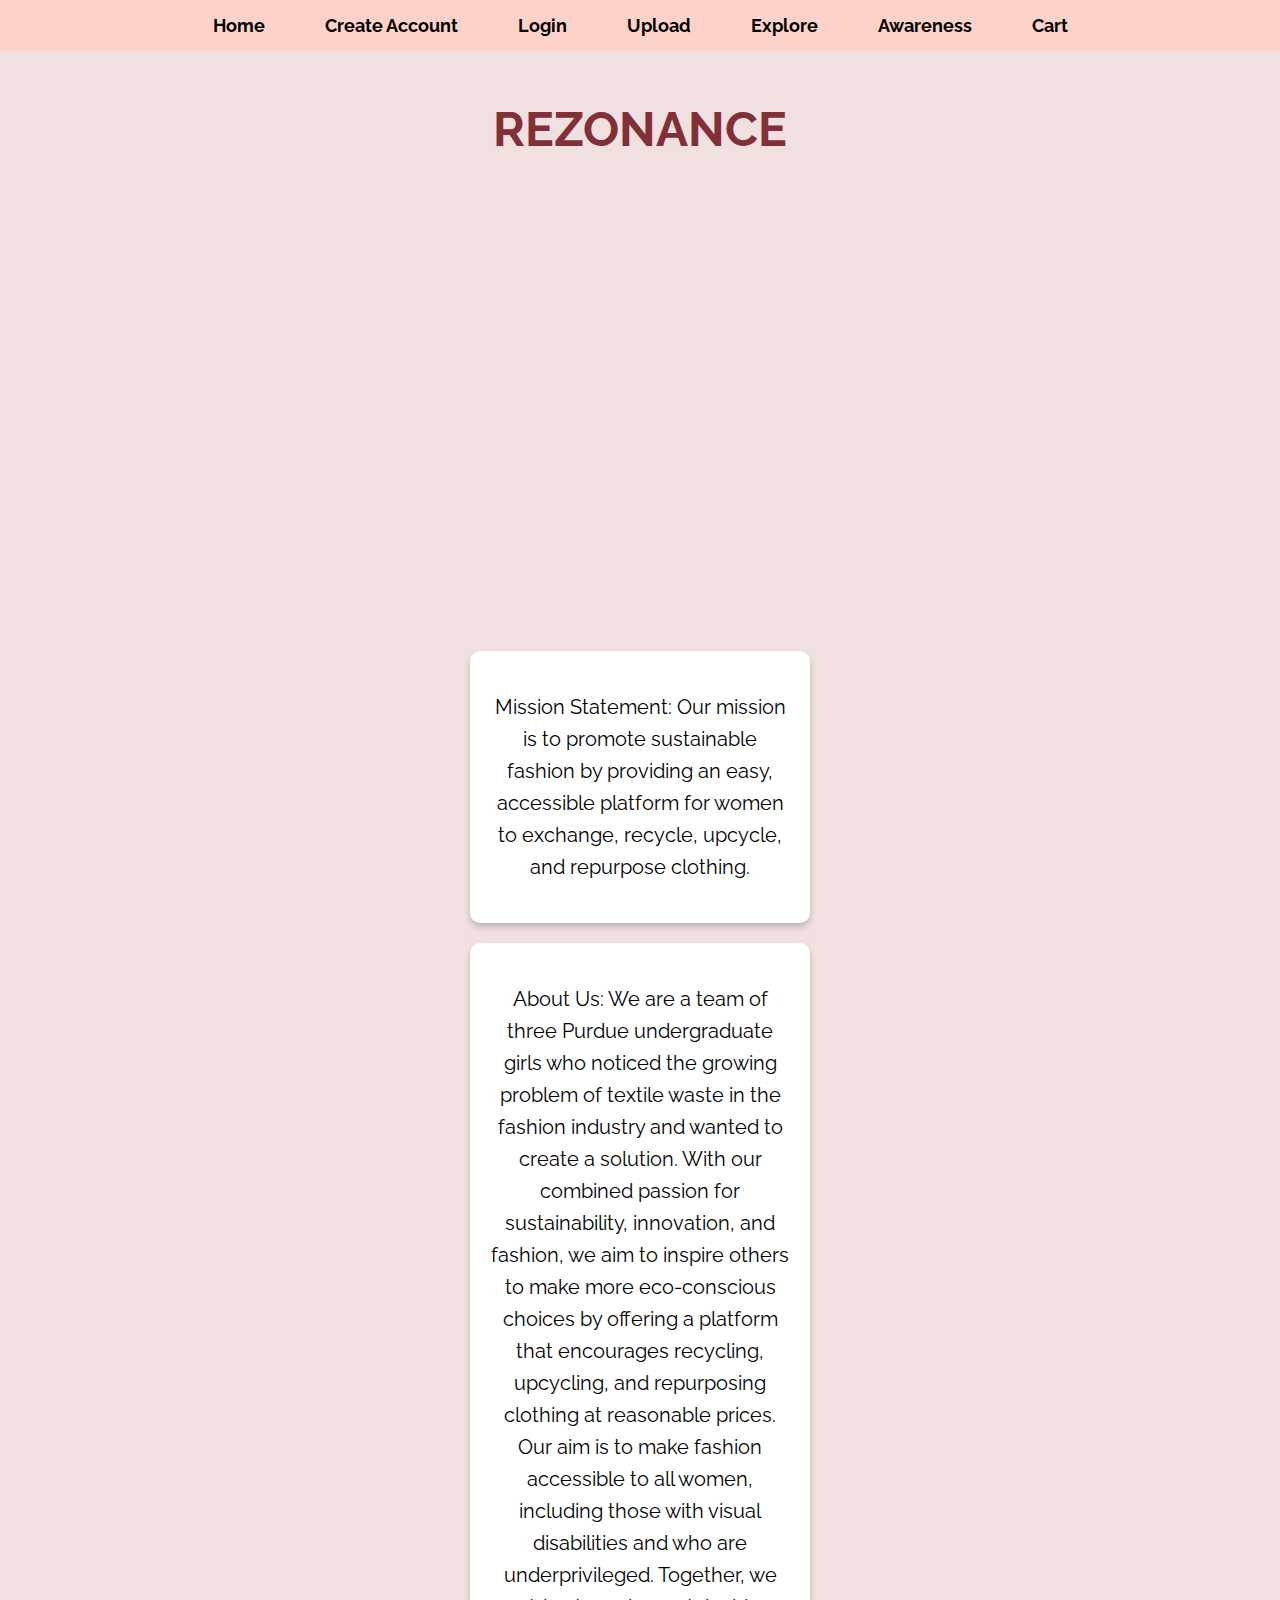
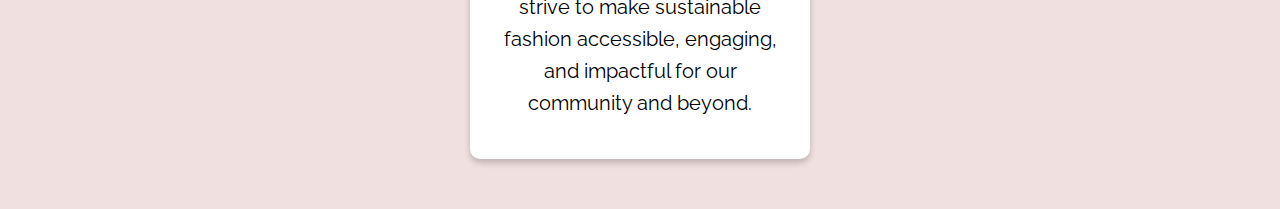
<file: docs/html/index.html>
<!DOCTYPE html>
<html lang="en">

<head>
    <meta charset="UTF-8">
    <meta http-equiv="X-UA-Compatible" content="IE=edge">
    <meta name="viewport" content="width=device-width, initial-scale=1.0">
    <link rel="preconnect" href="https://fonts.googleapis.com">
    <link rel="preconnect" href="https://fonts.gstatic.com" crossorigin>
    <link rel="stylesheet" href="../css/index.css">
    <link href="https://fonts.googleapis.com/css2?family=Raleway:wght@100;200;300;400;500;600;700;800;900&display=swap"
        rel="stylesheet">
    <style>
        body {
            font-family: 'Raleway', sans-serif;
            margin: 0;
            padding: 0;
            background-image: url('https://www.guardianstorage.com/wp-content/uploads/2024/05/Sustainable-Fashion-Ethical-Clothing-Choices-and-Storage-Solutions-NEW-2-scaled.jpg');
            background-size: cover;
            background-position: center;
            background-attachment: fixed;
            background-repeat: no-repeat;
        }

        header nav ul {
            list-style: none;
            padding: 0;
            margin: 0;
            display: flex;
            justify-content: center;
            background-color: #FFD2C9;
            /* Original navigation bar color */
            padding: 15px;
        }

        header nav ul li {
            margin: 0 15px;
        }

        header nav ul li a {
            color: #000000;
            /* Original font color */
            text-decoration: none;
            font-size: 18px;
            font-weight: bold;
        }

        header nav ul li a:hover {
            color: #ff7f50;
        }

        .hero-image h1 {
            text-align: center;
            font-size: 48px;
            font-weight: bold;
            margin-top: 50px;
        }

        .box-container {
            display: flex;
            justify-content: center;
            gap: 20px;
            margin: 50px auto;
            padding: 0 20px;
        }

        .box {
            background-color: #FFFFFF;
            /* Solid background color */
            padding: 20px;
            border-radius: 10px;
            width: 300px;
            text-align: center;
            box-shadow: 0 4px 6px rgba(0, 0, 0, 0.2);
            color: #000000;
            /* Original font color */
        }
    </style>
    <title>Rezonance - Home</title>
</head>

<body>
    <header>
        <nav>
            <ul>
                <li><a href="index.html">Home</a></li>
                <li><a href="create-account.html">Create Account</a></li>
                <li><a href="login.html">Login</a></li>
                <li><a href="upload.html">Upload</a></li>
                <li><a href="explore.html">Explore</a></li>
                <li><a href="awareness.html">Awareness</a></li>
                <li><a href="cart.html">Cart</a></li>
            </ul>
        </nav>
    </header>
    <div class="hero-image">
        <h1>REZONANCE</h1>
    </div>
    <div class="box-container">
        <div class="box mission-statement">
            <p>Mission Statement: Our mission is to promote sustainable fashion by providing an easy, accessible
                platform for women to exchange, recycle, upcycle, and repurpose clothing.</p>
        </div>
        <div class="box about-us">
            <p>About Us: We are a team of three Purdue undergraduate girls who noticed the growing problem of textile
                waste in the fashion industry and wanted to create a solution. With our combined passion for
                sustainability, innovation, and fashion, we aim to inspire others to make more eco-conscious choices by
                offering a platform that encourages recycling, upcycling, and repurposing clothing at reasonable prices.
                Our aim is to make fashion accessible to all women, including those with visual disabilities and who are
                underprivileged. Together, we strive to make sustainable fashion accessible, engaging, and impactful for
                our community and beyond.</p>
        </div>
    </div>
</body>

</html>
</file>
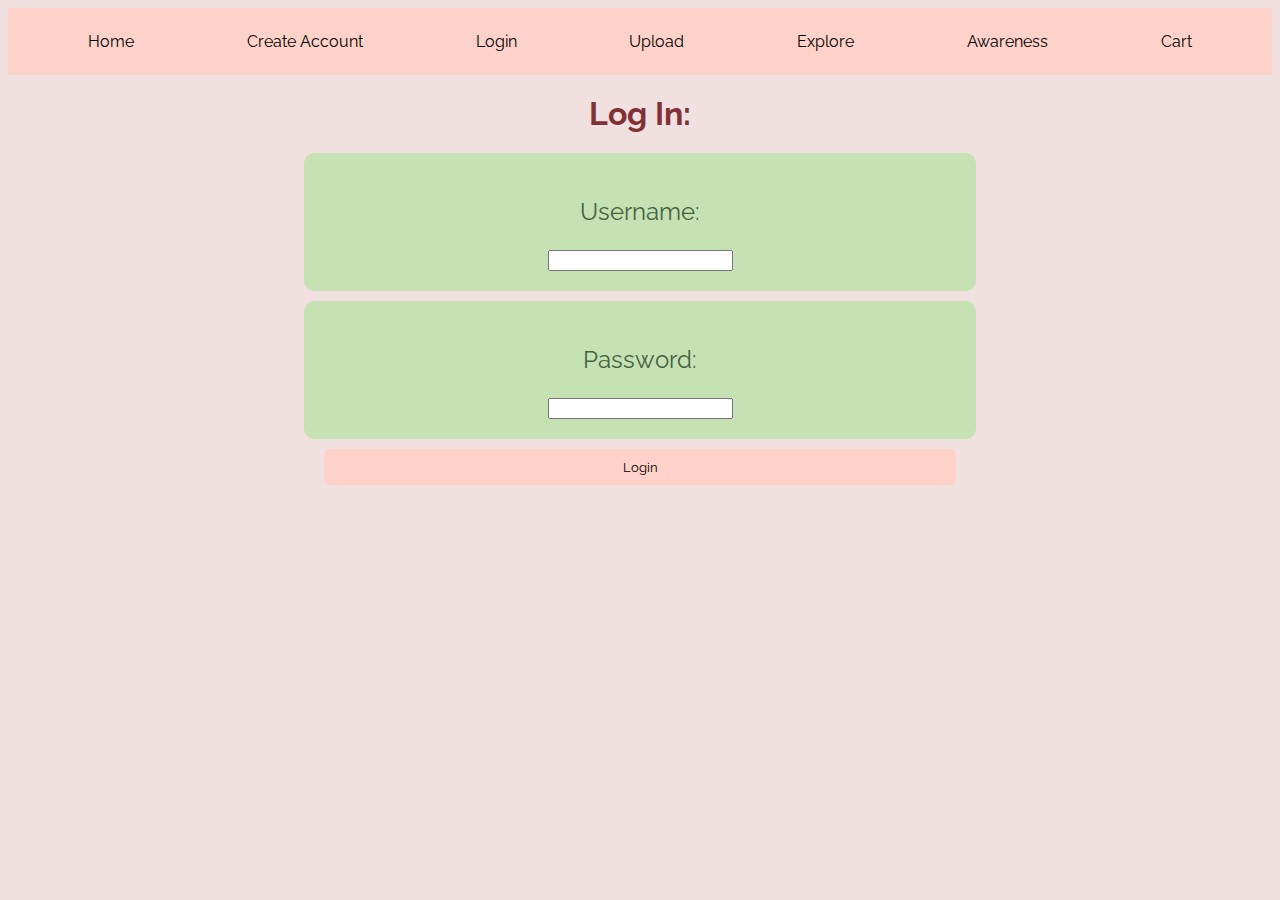
<file: docs/html/login.html>
<!DOCTYPE html>
<html lang="en">

<head>
    <meta charset="UTF-8">
    <meta name="viewport" content="width=device-width, initial-scale=1.0">
    <title>Rezonance - Login</title>
    <link rel="stylesheet" href="../css/login.css">
    <link rel="preconnect" href="https://fonts.googleapis.com">
    <link rel="preconnect" href="https://fonts.gstatic.com" crossorigin>
    <link href="https://fonts.googleapis.com/css2?family=Raleway:wght@100;200;300;400;500;600;700;800;900&display=swap"
        rel="stylesheet">
</head>

<body>
    <header>
        <nav>
            <ul>
                <li><a href="index.html">Home</a></li>
                <li><a href="create-account.html">Create Account</a></li>
                <li><a href="login.html">Login</a></li>
                <li><a href="upload.html">Upload</a></li>
                <li><a href="explore.html">Explore</a></li>
                <li><a href="awareness.html">Awareness</a></li>
                <li><a href="cart.html">Cart</a></li>
            </ul>
        </nav>
    </header>
    <h1>Log In:</h1>
    <div class="box-container">
        <div class="box">
            <p>Username:</p>
            <input type="text">
        </div>
        <div class="box">
            <p>Password:</p>
            <input type="password">
        </div>
        <button type="submit" class="submit-button">Login</button>
    </div>
</body>

</html>
</file>
<file: docs/css/index.css>
body {
    background-color: #F1E0E0;
    font-family: 'Raleway', 'Sans-Serif';
}

header {
    background-color: #FFD2C9;
}

nav ul {
    list-style-type: none;
    margin: 0;
    padding: 1.5em;
    display: flex;
    justify-content: space-around;
    align-items: center;
    font-family: 'Raleway', 'Sans-Serif';
}

nav a {
    color: #000;
    /* Matches the login.css header font color */
    text-decoration: none;
    padding: 15px;
}

.hero-image {
    position: relative;
    width: 100%;
    height: 500px;
}

.hero-image img {
    width: 100%;
    height: 100%;
    object-fit: cover;
}

h1 {
    color: #823038;
    /* Matches the login.css header text color */
    font-weight: bold;
    text-align: center;
    margin-top: 20px;
}

.box-container {
    display: flex;
    flex-direction: column;
    align-items: center;
    gap: 20px;
    /* Adds consistent spacing between boxes */
    margin: 40px auto;
    /* Centers the container */
}

.box {
    background-color: #C6E2B5;
    padding: 30px;
    width: 70%;
    /* Makes the boxes wider */
    max-width: 800px;
    /* Prevents excessive width on large screens */
    border-radius: 10px;
    text-align: center;
    box-shadow: 0 4px 6px rgba(0, 0, 0, 0.2);
    /* Adds a shadow for depth */
}

.box p {
    color: #000;
    /* Matches the navigation font color */
    font-size: 20px;
    /* Adjusted for better readability */
    line-height: 1.6;
    /* Adds spacing between lines */
}

.submit-button {
    padding: 10px 20px;
    border: none;
    border-radius: 5px;
    background-color: #FFD2C9;
    color: #000;
    /* Matches navigation font color */
    cursor: pointer;
    width: 50%;
    margin: 0 auto;
    font-family: 'Raleway', 'Sans-Serif';
}

.submit-button:hover {
    background-color: #FFC7B9;
    transform: scale(1.05);
    /* Adds subtle hover scaling */
    cursor: pointer;
}
</file>
<file: docs/css/login.css>
body {
    background-color: #F1E0E0;
    font-family: 'Raleway', 'Sans-Serif';
}

header {
    background-color: #FFD2C9;
}

nav ul {
    list-style-type: none;
    margin: 0;
    padding: 1.5em;
    display: flex;
    justify-content: space-around;
    align-items: center;
    font-family: 'Raleway', 'Sans-Serif';
}

nav a {
    color: #000;
    text-decoration: none;
    padding: 15px;
}

h1 {
    color: #823038;
    font-weight: bold;
    text-align: center;
    margin-top: 20px;
}

.submit-button {
    padding: 10px 20px;
    border: none;
    border-radius: 5px;
    background-color: #FFD2C9;
    color: #000;
    cursor: pointer;
    width: 50%;
    margin: 0 auto;
    font-family: 'Raleway', 'Sans-Serif';
}

.submit-button:hover {
    background-color: #FFC7B9;
    cursor: pointer;
    transform: scale(1.05);
}

.box-container {
    display: flex;
    flex-direction: column;
    align-items: center;
}

.box {
    background-color: #C6E2B5;
    padding: 20px;
    width: 50%;
    margin-bottom: 10px;
    border-radius: 10px;
    text-align: center;
}

.box p {
    color: #44633F;
    font-size: 24px;
}
</file>
